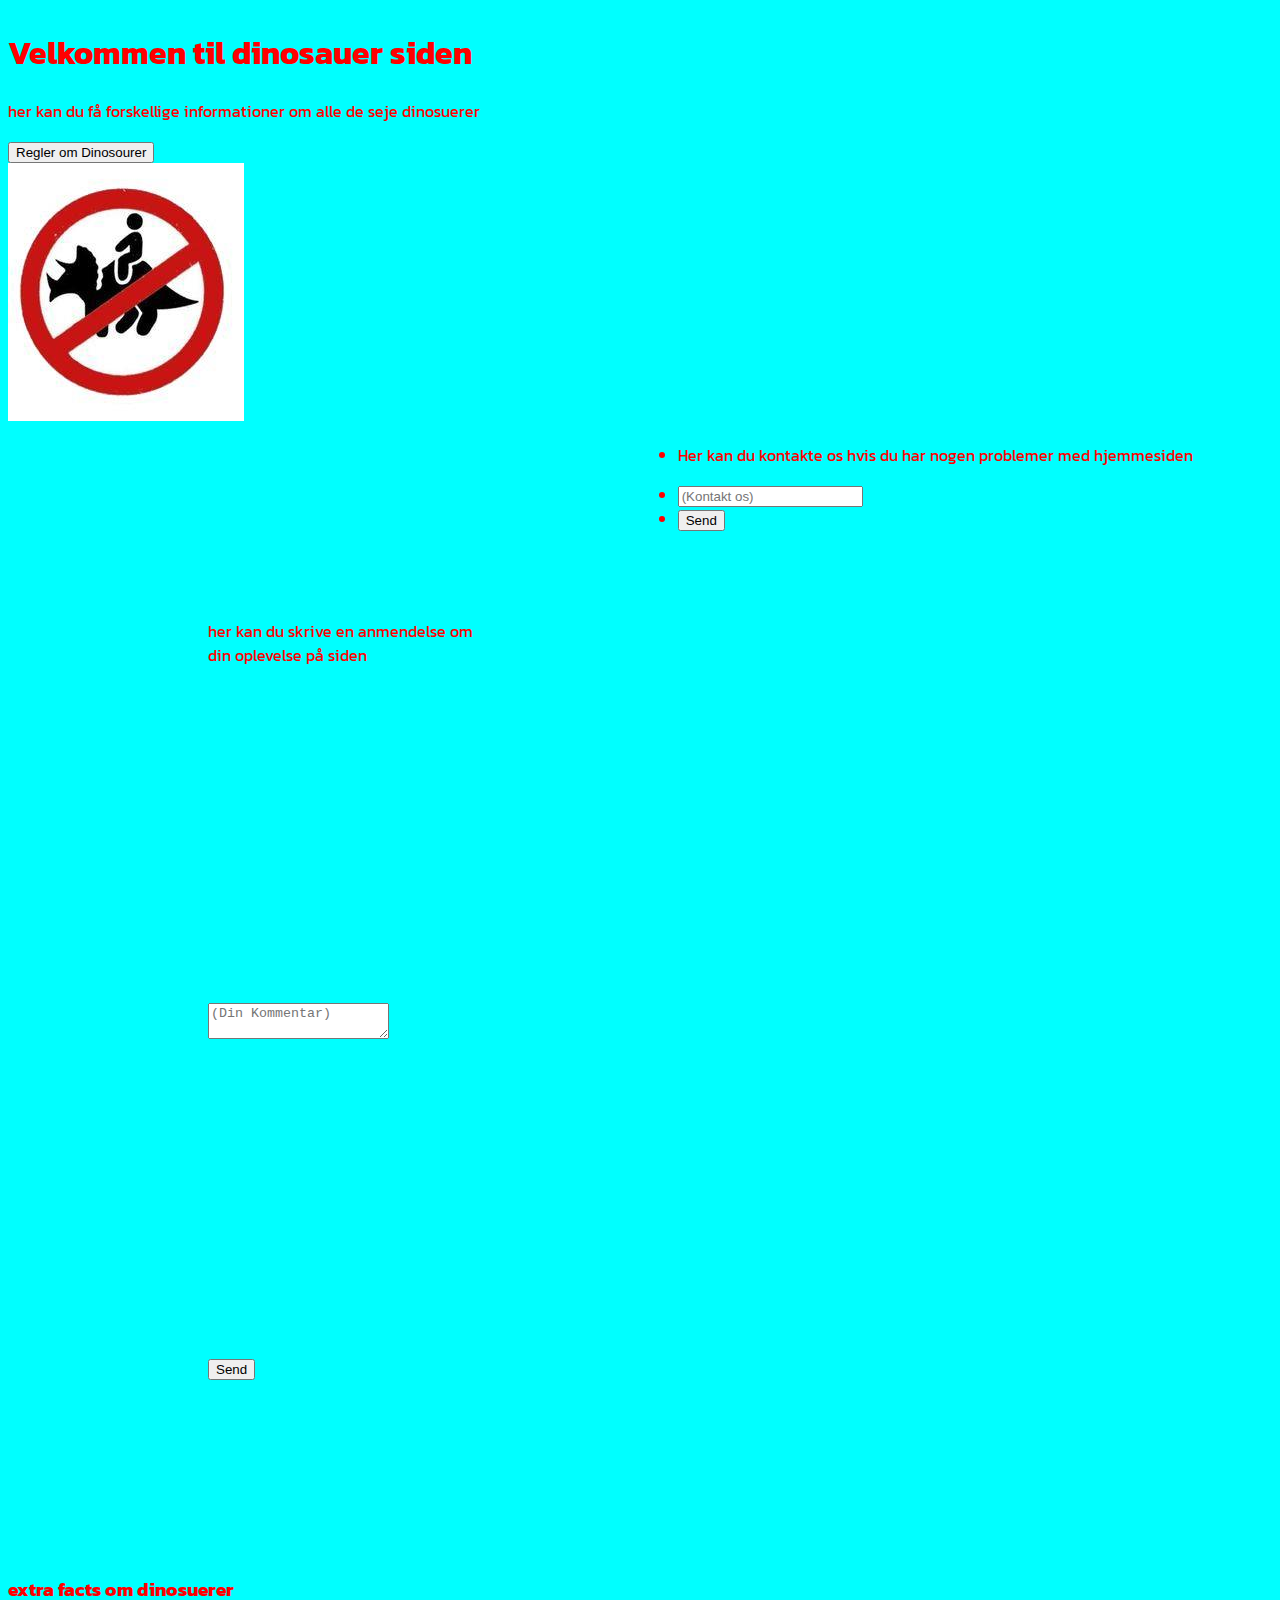
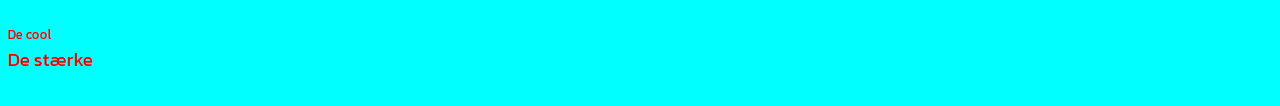
<file: index.html>
<!DOCTYPE html>
<html lang="da">
<head>
    <meta charset="UTF-8">
    <meta name="viewport" content="width=device-width, initial-scale=1.0">
    <title>Document</title>
    <link rel="stylesheet" href="style.css">
</head>
<body>



    <header>
        <div>
            <h1>Velkommen til dinosauer siden</h1>
            <p>her kan du få forskellige informationer om alle de seje dinosuerer</p>
        </div>
    </header>


    <main>
    <section>
        <div>
    <a href="jumpscare.html" target="_blank"><button >Regler om Dinosourer</button></a>
    </div>
    </section>

        <img src="6a4c149d-c69a-4789-a0a0-a6b511b47938.jpg" alt="">

    </main>


    <footer>
    <section>
        <div>
            <ul>
                <li class="row">
                <p>her kan du skrive en anmendelse om din oplevelse på siden</p>
                </li>
                
                <li class="row">
                    <textarea id="Kommentar" placeholder="(Din Kommentar)"></textarea>
                </li>
                <li class="row">
                    <button class="knap">Send</button>
                </li> 
            </ul>
        </div>
        <div>
            <ul>
                <li>
                <p>Her kan du kontakte os hvis du har nogen problemer med hjemmesiden</p>
                </li>
                <li>
                <input type="text" required placeholder="(Kontakt os)">
                <li>
                   <button class="knap">Send</button> 
                </li>   
            </ul>
        </div>
    </section>

    <h3>extra facts om dinosuerer</h3>

    <li>
        <small>De cool</small>
    </li>
    <li>
        <big>De stærke</big> 
    </li>
    <li>
        <p hidden  >nogen har skæld</p> 
    </li>


    </footer>
    

    
</body>
</html>
</file>
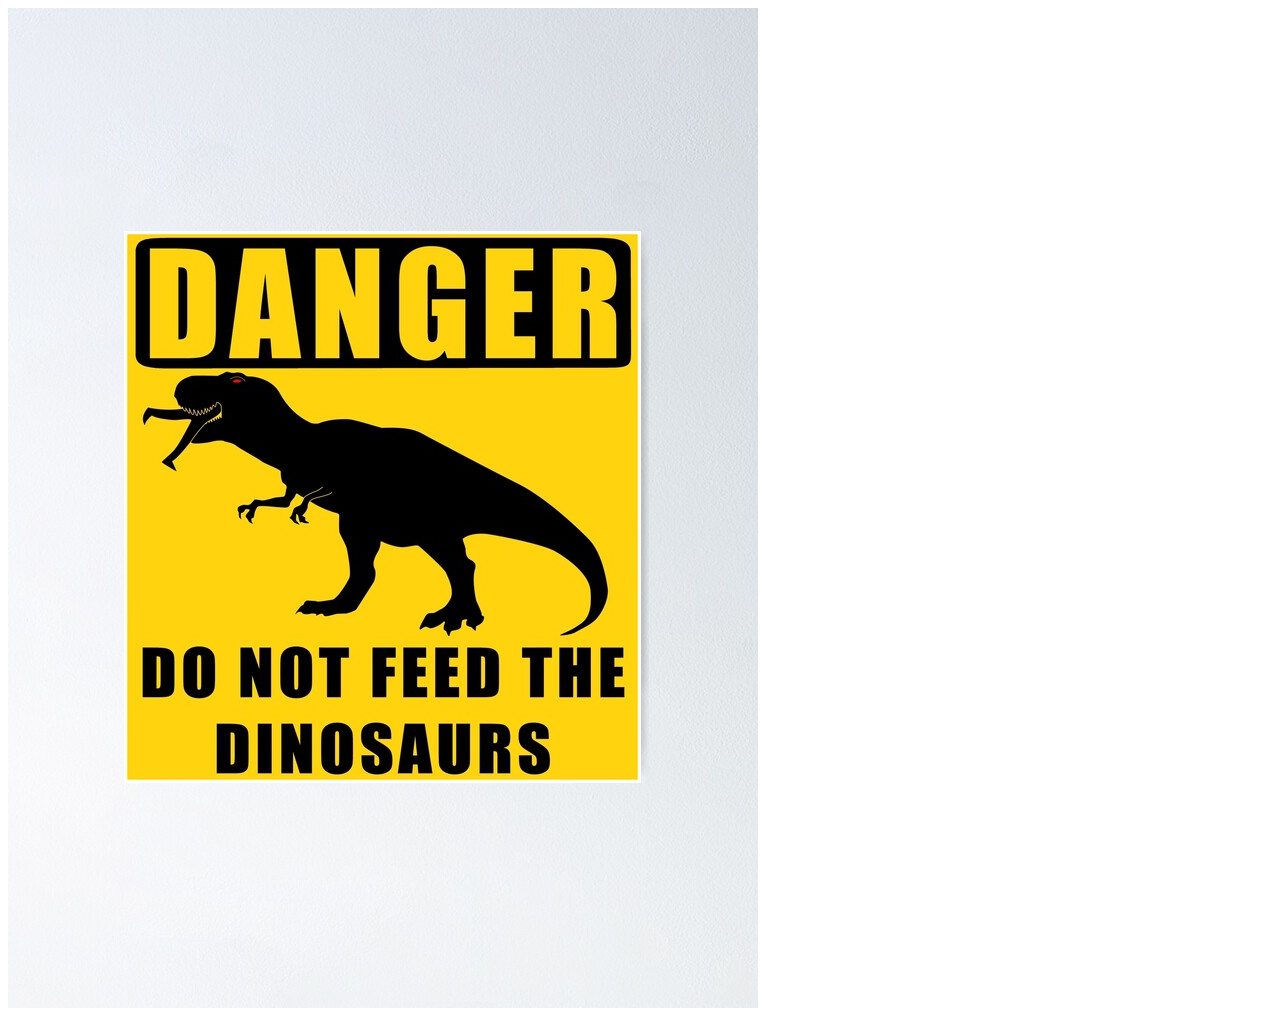
<file: jumpscare.html>
<!DOCTYPE html>
<html lang="en">
<head>
    <meta charset="UTF-8">
    <meta name="viewport" content="width=, initial-scale=1.0">
    <title>Document</title>
</head>
<body>

    <img src="fposter,small,wall_texture,product,750x1000.u10.jpg" alt="">
    
</body>
</html>
</file>
<file: style.css>
@import url('https://fonts.googleapis.com/css2?family=Kanit:ital,wght@0,100;0,200;0,300;0,400;0,500;0,600;0,700;0,800;0,900;1,100;1,200;1,300;1,400;1,500;1,600;1,700;1,800;1,900&display=swap');

body{ background-color: aqua;
      font-family: 'kanit', 'Franklin Gothic Medium', 'Arial Narrow', Arial, sans-serif;
      color: red;
    }

        .row ul li:last-child{
            display: flex;
            background-color: blue;
            padding: 10em;}


        div{
        display: inline-block; width: 49.5%; vertical-align: top;
        }

        /* Breddene er beregnet i procenter (49,5%)
         hvilket er besværligt og alt for præcist
          bare for at passe dem side om side.
           Dette efterlader et lille hul for at kompensere for marginen
            (også angivet i procenter) mellem dem.*/

            .row{
            display: flex;
            padding: 10em;}
</file>
